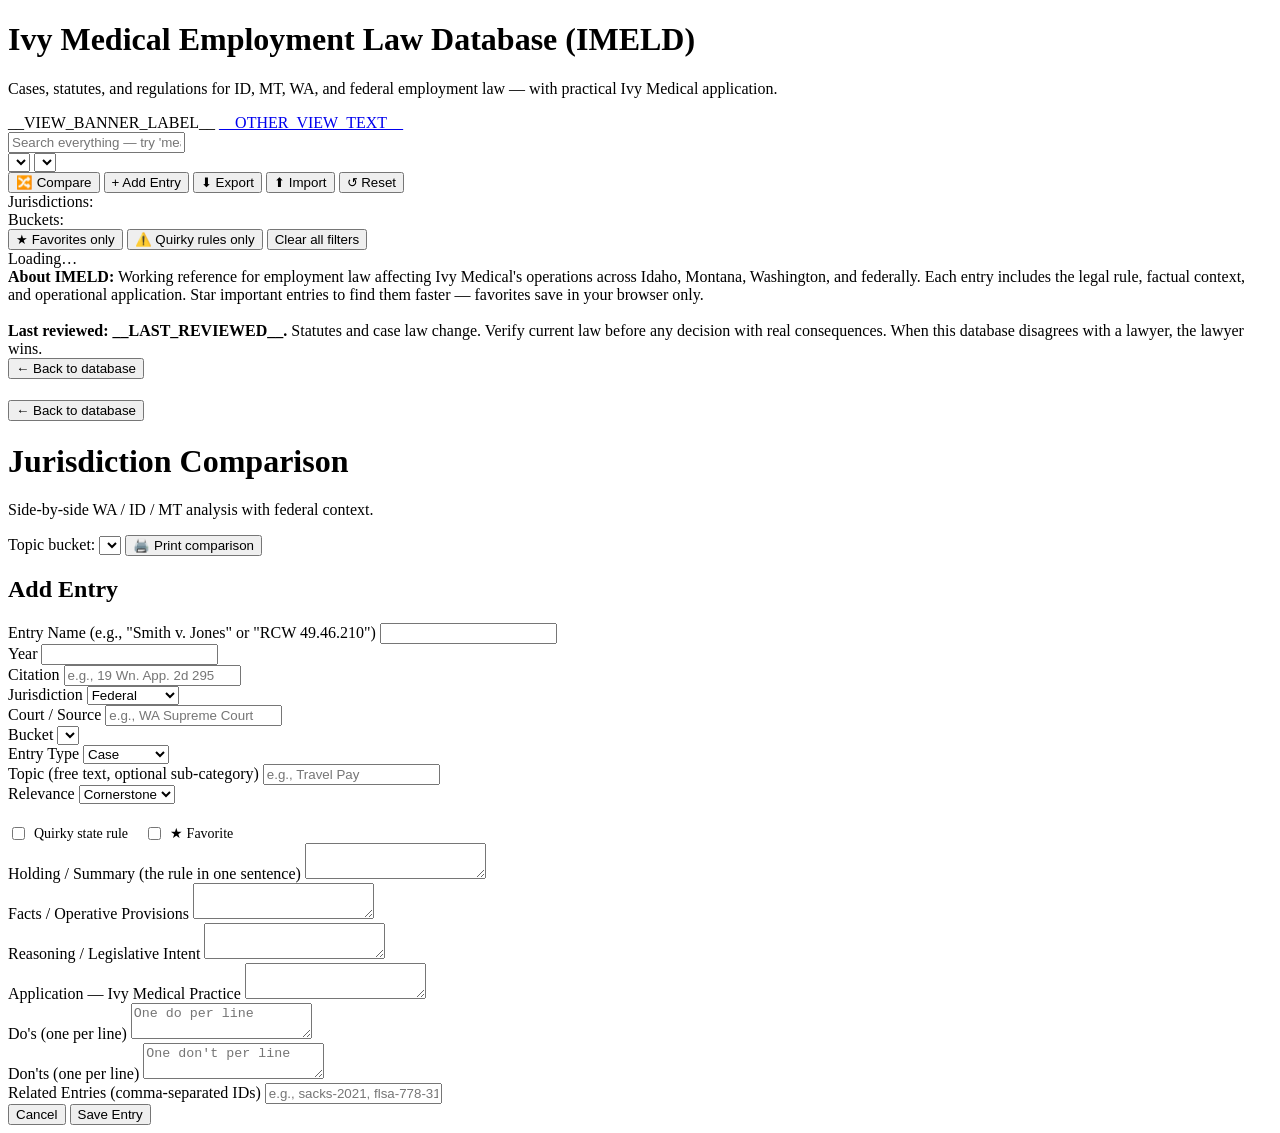
<file: scripts/templates/template.html>
<!DOCTYPE html>
<html lang="en">
<head>
<meta charset="UTF-8" />
<meta name="viewport" content="width=device-width, initial-scale=1.0" />
<title>Ivy Medical Employment Law Database (IMELD)</title>
<style>
__CSS_PLACEHOLDER__
</style>
</head>
<body class="__VIEW_MODE_CLASS__">

<!-- ============ MAIN PAGE ============ -->
<div class="main-page">
  <header>
    <div class="container">
      <h1>Ivy Medical Employment Law Database (IMELD)</h1>
      <p class="subtitle">Cases, statutes, and regulations for ID, MT, WA, and federal employment law — with practical Ivy Medical application.</p>
    </div>
  </header>

  <div class="container">
    <!-- View mode banner — replaced by build script -->
    <div class="view-banner __VIEW_BANNER_CLASS__">
      <span class="view-banner-label">__VIEW_BANNER_LABEL__</span>
      <span class="view-banner-other"><a href="__OTHER_VIEW_LINK__">__OTHER_VIEW_TEXT__</a></span>
    </div>

    <div class="toolbar">
      <div class="search-box">
        <input type="text" id="search-input" placeholder="Search everything — try 'meal breaks', 'Washington termination', or 'PREA'…" />
      </div>
      <div class="filter-group">
        <select id="filter-entryType"></select>
        <select id="filter-year"></select>
      </div>
      <button class="btn btn-primary" id="btn-compare">🔀 Compare</button>
      <span class="maintenance-tools">
        <button class="btn btn-primary" id="btn-add">+ Add Entry</button>
        <button class="btn btn-ghost" id="btn-export">⬇ Export</button>
        <button class="btn btn-ghost" id="btn-import">⬆ Import</button>
        <input type="file" id="import-file" accept="application/json" style="display:none;" />
        <button class="btn btn-ghost" id="btn-reset" title="Reset to original seed entries">↺ Reset</button>
      </span>
    </div>

    <div class="multi-select-row">
      <div class="ms-label">Jurisdictions:</div>
      <div class="ms-pills" id="filter-jurisdictions-pills"></div>
    </div>

    <div class="multi-select-row">
      <div class="ms-label">Buckets:</div>
      <div class="ms-pills" id="filter-buckets-pills"></div>
    </div>

    <div class="quick-filters">
      <button class="pill" id="pill-favorites">★ Favorites only</button>
      <button class="pill" id="pill-quirky">⚠️ Quirky rules only</button>
      <button class="pill" id="pill-clear">Clear all filters</button>
    </div>

    <div class="stats" id="stats">Loading…</div>

    <div id="cases-container"></div>

    <div class="footer-note">
      <strong>About IMELD:</strong> Working reference for employment law affecting Ivy Medical's operations across Idaho, Montana, Washington, and federally. Each entry includes the legal rule, factual context, and operational application. Star important entries to find them faster — favorites save in your browser only.
      <br><br>
      <strong>Last reviewed: __LAST_REVIEWED__.</strong> Statutes and case law change. Verify current law before any decision with real consequences. When this database disagrees with a lawyer, the lawyer wins.
    </div>
  </div>
</div>

<!-- ============ DETAIL PAGE ============ -->
<div class="detail-page">
  <div class="detail-header">
    <div class="container">
      <button class="back-btn" id="btn-back-from-detail">← Back to database</button>
      <h1 class="detail-title" id="detail-title"></h1>
      <p class="detail-subtitle" id="detail-subtitle"></p>
    </div>
  </div>
  <div class="detail-content" id="detail-content"></div>
</div>

<!-- ============ COMPARISON PAGE ============ -->
<div class="comparison-page">
  <div class="detail-header">
    <div class="container">
      <button class="back-btn" id="btn-back-from-comparison">← Back to database</button>
      <h1 class="detail-title">Jurisdiction Comparison</h1>
      <p class="detail-subtitle">Side-by-side WA / ID / MT analysis with federal context.</p>
    </div>
  </div>
  <div class="comparison-content">
    <div class="comparison-controls">
      <label for="comparison-bucket-select">Topic bucket:</label>
      <select id="comparison-bucket-select"></select>
      <button class="btn btn-ghost" onclick="window.print()">🖨️ Print comparison</button>
    </div>
    <div id="comparison-content-inner"></div>
  </div>
</div>

<!-- ============ ADD / EDIT MODAL ============ -->
<div class="modal-backdrop" id="modal-backdrop">
  <div class="modal">
    <h2 id="modal-title">Add Entry</h2>
    <p class="modal-subtitle" id="modal-subtitle"></p>

    <input type="hidden" id="form-id" />

    <div class="form-row">
      <label>Entry Name (e.g., "Smith v. Jones" or "RCW 49.46.210")</label>
      <input type="text" id="form-name" required />
    </div>

    <div class="form-row-double">
      <div class="form-row">
        <label>Year</label>
        <input type="number" id="form-year" />
      </div>
      <div class="form-row">
        <label>Citation</label>
        <input type="text" id="form-cite" placeholder="e.g., 19 Wn. App. 2d 295" />
      </div>
    </div>

    <div class="form-row-double">
      <div class="form-row">
        <label>Jurisdiction</label>
        <select id="form-jurisdiction">
          <option value="Federal">Federal</option>
          <option value="Washington">Washington</option>
          <option value="Idaho">Idaho</option>
          <option value="Montana">Montana</option>
        </select>
      </div>
      <div class="form-row">
        <label>Court / Source</label>
        <input type="text" id="form-court" placeholder="e.g., WA Supreme Court" />
      </div>
    </div>

    <div class="form-row-double">
      <div class="form-row">
        <label>Bucket</label>
        <select id="form-bucket"></select>
      </div>
      <div class="form-row">
        <label>Entry Type</label>
        <select id="form-entryType">
          <option>Case</option>
          <option>Statute</option>
          <option>Regulation</option>
          <option>Guidance</option>
          <option>Form</option>
        </select>
      </div>
    </div>

    <div class="form-row">
      <label>Topic (free text, optional sub-category)</label>
      <input type="text" id="form-topic" placeholder="e.g., Travel Pay" />
    </div>

    <div class="form-row-double">
      <div class="form-row">
        <label>Relevance</label>
        <select id="form-relevance">
          <option value="high">Cornerstone</option>
          <option value="med">Important</option>
          <option value="low">Reference</option>
        </select>
      </div>
      <div class="form-row" style="display:flex; align-items:center; gap:16px; padding-top:20px;">
        <label style="display:flex; align-items:center; gap:6px; margin:0; text-transform:none; font-size:14px;">
          <input type="checkbox" id="form-quirky" /> Quirky state rule
        </label>
        <label style="display:flex; align-items:center; gap:6px; margin:0; text-transform:none; font-size:14px;">
          <input type="checkbox" id="form-favorite" /> ★ Favorite
        </label>
      </div>
    </div>

    <div class="form-row">
      <label>Holding / Summary (the rule in one sentence)</label>
      <textarea id="form-holding" required></textarea>
    </div>

    <div class="form-row">
      <label>Facts / Operative Provisions</label>
      <textarea id="form-facts"></textarea>
    </div>

    <div class="form-row">
      <label>Reasoning / Legislative Intent</label>
      <textarea id="form-reasoning"></textarea>
    </div>

    <div class="form-row">
      <label>Application — Ivy Medical Practice</label>
      <textarea id="form-application" required></textarea>
    </div>

    <div class="form-row">
      <label>Do's (one per line)</label>
      <textarea id="form-dos" placeholder="One do per line"></textarea>
    </div>

    <div class="form-row">
      <label>Don'ts (one per line)</label>
      <textarea id="form-donts" placeholder="One don't per line"></textarea>
    </div>

    <div class="form-row">
      <label>Related Entries (comma-separated IDs)</label>
      <input type="text" id="form-related" placeholder="e.g., sacks-2021, flsa-778-318" />
    </div>

    <div class="modal-actions">
      <button class="btn btn-ghost" id="btn-modal-cancel">Cancel</button>
      <button class="btn btn-primary" id="btn-modal-save">Save Entry</button>
    </div>
  </div>
</div>

<script>
__JS_PLACEHOLDER__
</script>

</body>
</html>
</file>
